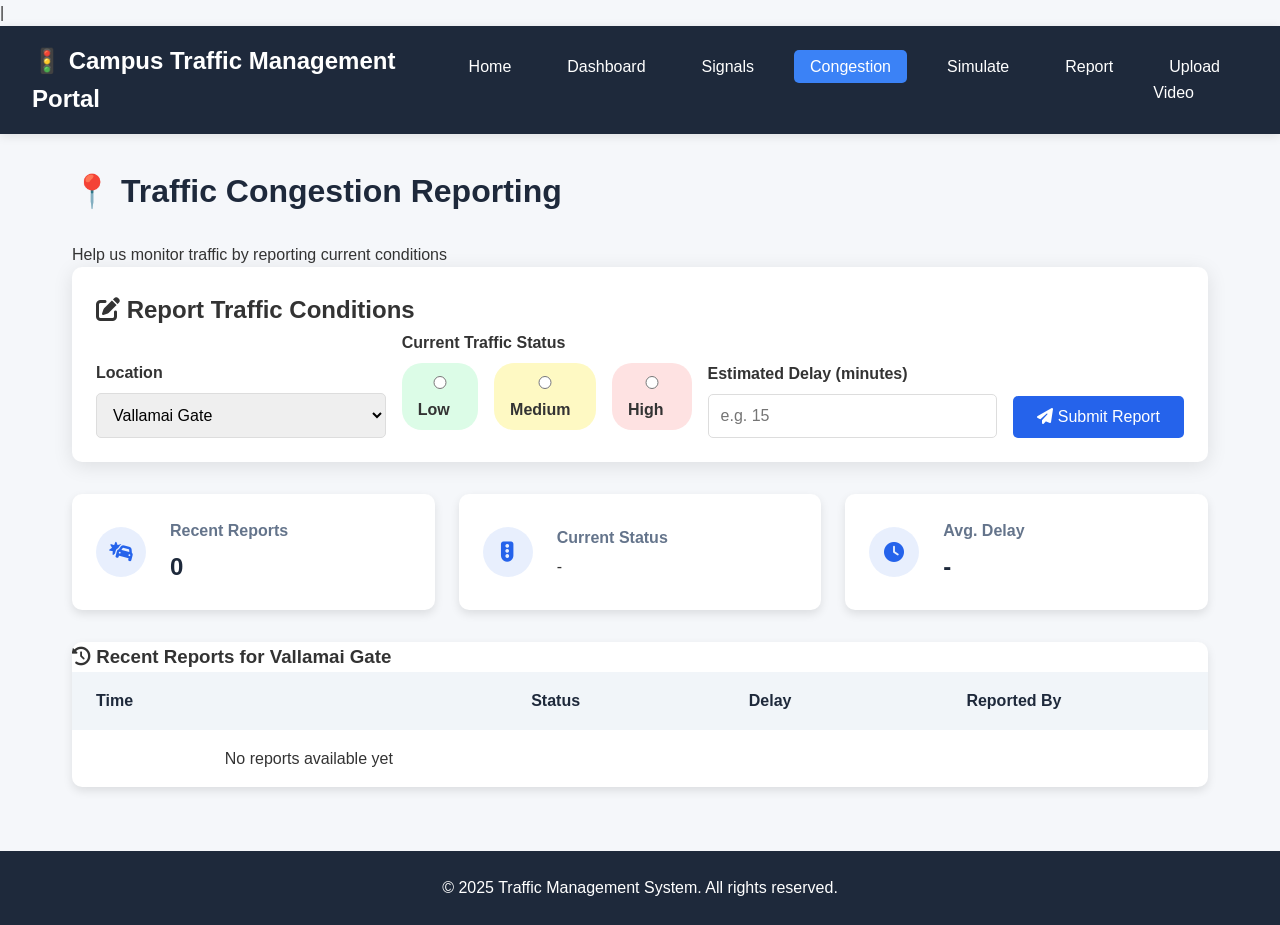
<file: congestion.html>
<!DOCTYPE html>
<html lang="en">
<head>
    <meta charset="UTF-8">
    <meta name="viewport" content="width=device-width, initial-scale=1.0">
    <title>    <title>Dashboard - Campus Traffic Management System</title>
    |     <title>Dashboard - Campus Traffic Management System</title>
</title>
    <link rel="stylesheet" href="https://cdnjs.cloudflare.com/ajax/libs/font-awesome/6.4.0/css/all.min.css">
    <style>
        * {
            margin: 0;
            padding: 0;
            box-sizing: border-box;
            font-family: 'Segoe UI', Tahoma, Geneva, Verdana, sans-serif;
        }
        
        body {
            background-color: #f5f7fa;
            color: #333;
            line-height: 1.6;
        }
        
        .navbar {
            background-color: #1e293b;
            color: white;
            padding: 1rem 2rem;
            display: flex;
            justify-content: space-between;
            align-items: center;
            box-shadow: 0 2px 10px rgba(0,0,0,0.1);
        }
        
        .nav-brand {
            font-size: 1.5rem;
            font-weight: bold;
        }
        
        .nav-links {
            list-style: none;
            display: flex;
            gap: 1.5rem;
        }
        
        .nav-links a {
            color: white;
            text-decoration: none;
            padding: 0.5rem 1rem;
            border-radius: 5px;
            transition: background-color 0.3s;
        }
        
        .nav-links a.active, .nav-links a:hover {
            background-color: #3b82f6;
        }
        
        .main-content {
            padding: 2rem;
            max-width: 1200px;
            margin: 0 auto;
        }
        
        .page-title {
            margin-bottom: 1.5rem;
            color: #1e293b;
        }
        
        .report-congestion {
            background: white;
            border-radius: 10px;
            padding: 1.5rem;
            margin-bottom: 2rem;
            box-shadow: 0 4px 20px rgba(0,0,0,0.1);
        }
        
        .report-form {
            display: flex;
            gap: 1rem;
            align-items: flex-end;
            flex-wrap: wrap;
        }
        
        .form-group {
            flex: 1;
            min-width: 200px;
        }
        
        .form-group label {
            display: block;
            margin-bottom: 0.5rem;
            font-weight: 600;
            color: #333;
        }
        
        .form-group select, .form-group input {
            width: 100%;
            padding: 0.75rem;
            border: 1px solid #ddd;
            border-radius: 5px;
            font-size: 1rem;
        }
        
        .status-options {
            display: flex;
            gap: 1rem;
            margin-top: 0.5rem;
        }
        
        .status-option {
            display: flex;
            align-items: center;
            gap: 0.5rem;
            padding: 0.5rem 1rem;
            border-radius: 20px;
            cursor: pointer;
            transition: all 0.2s;
        }
        
        .status-option:hover {
            opacity: 0.9;
        }
        
        .status-option input {
            margin: 0;
        }
        
        .status-low {
            background-color: #dcfce7;
            color: #166534;
        }
        
        .status-medium {
            background-color: #fef9c3;
            color: #854d0e;
        }
        
        .status-high {
            background-color: #fee2e2;
            color: #b91c1c;
        }
        
        .submit-btn {
            background-color: #2563eb;
            color: white;
            border: none;
            padding: 0.75rem 1.5rem;
            border-radius: 5px;
            font-size: 1rem;
            cursor: pointer;
            transition: background-color 0.3s;
            height: fit-content;
        }
        
        .submit-btn:hover {
            background-color: #1d4ed8;
        }
        
        .confirmation {
            margin-top: 1rem;
            padding: 1rem;
            border-radius: 5px;
            display: none;
        }
        
        .confirmation.success {
            background-color: #dcfce7;
            color: #166534;
            display: block;
        }
        
        .confirmation.error {
            background-color: #fee2e2;
            color: #b91c1c;
            display: block;
        }
        
        .congestion-stats {
            display: grid;
            grid-template-columns: repeat(auto-fit, minmax(250px, 1fr));
            gap: 1.5rem;
            margin-bottom: 2rem;
        }
        
        .stat-card {
            background: white;
            border-radius: 10px;
            padding: 1.5rem;
            display: flex;
            align-items: center;
            gap: 1.5rem;
            box-shadow: 0 4px 10px rgba(0,0,0,0.1);
        }
        
        .stat-icon {
            width: 50px;
            height: 50px;
            border-radius: 50%;
            background-color: rgba(37, 99, 235, 0.1);
            display: flex;
            align-items: center;
            justify-content: center;
            color: #2563eb;
            font-size: 1.25rem;
        }
        
        .stat-content h3 {
            font-size: 1rem;
            color: #64748b;
            margin-bottom: 0.25rem;
        }
        
        .stat-value {
            font-size: 1.5rem;
            font-weight: 700;
            color: #1e293b;
        }
        
        .congestion-list-container {
            background: white;
            border-radius: 10px;
            overflow: hidden;
            box-shadow: 0 4px 10px rgba(0,0,0,0.1);
        }
        
        .list-header {
            display: grid;
            grid-template-columns: 2fr 1fr 1fr 1fr;
            padding: 1rem 1.5rem;
            background-color: #f1f5f9;
            font-weight: 600;
            color: #1e293b;
        }
        
        .list-items {
            max-height: 400px;
            overflow-y: auto;
        }
        
        .list-item {
            display: grid;
            grid-template-columns: 2fr 1fr 1fr 1fr;
            padding: 0.75rem 1rem;
            border-bottom: 1px solid #e2e8f0;
            align-items: center;
        }
        
        .list-item:last-child {
            border-bottom: none;
        }
        
        .tag {
            padding: 0.35rem 0.75rem;
            border-radius: 1rem;
            font-size: 0.85rem;
            font-weight: 600;
            display: inline-block;
            text-align: center;
        }
        
        .tag.low {
            background-color: #dcfce7;
            color: #166534;
        }
        
        .tag.medium {
            background-color: #fef9c3;
            color: #854d0e;
        }
        
        .tag.high {
            background-color: #fee2e2;
            color: #b91c1c;
        }
        
        .footer {
            text-align: center;
            padding: 1.5rem;
            background-color: #1e293b;
            color: white;
            margin-top: 2rem;
        }
    </style>
</head>
<body>
    <nav class="navbar">
        <div class="nav-brand">🚦  Campus Traffic Management Portal</div>
        <ul class="nav-links">
            <li><a href="/">Home</a></li>
            <li><a href="/dashboard">Dashboard</a></li>
            <li><a href="/signals">Signals</a></li>
            <li><a href="/congestion" class="active">Congestion</a></li>
            <li><a href="/simulate">Simulate</a></li>
            <li><a href="/report">Report</a></li>
            <li><a href="/upload">Upload Video</a></li>
        </ul>
    </nav>

    <main class="main-content">
        <h1 class="page-title">📍 Traffic Congestion Reporting</h1>
        <p>Help us monitor traffic by reporting current conditions</p>

        <div class="report-congestion">
            <h2><i class="fas fa-edit"></i> Report Traffic Conditions</h2>
            <div class="report-form">
                <div class="form-group">
                    <label for="location">Location</label>
                    <select id="location">
                        <option value="">Select a location</option>
                        <option value="vallamai_gate" selected>Vallamai Gate</option>
                        <option value="central_junction">Central Junction</option>
                        <option value="north_circle">North Circle</option>
                        <option value="south_plaza">South Plaza</option>
                    </select>
                </div>
                
                <div class="form-group">
                    <label>Current Traffic Status</label>
                    <div class="status-options">
                        <label class="status-option status-low">
                            <input type="radio" name="status" value="low"> Low
                        </label>
                        <label class="status-option status-medium">
                            <input type="radio" name="status" value="medium"> Medium
                        </label>
                        <label class="status-option status-high">
                            <input type="radio" name="status" value="high"> High
                        </label>
                    </div>
                </div>
                
                <div class="form-group">
                    <label for="delay">Estimated Delay (minutes)</label>
                    <input type="number" id="delay" placeholder="e.g. 15" min="0">
                </div>
                
                <button class="submit-btn" id="submitReport">
                    <i class="fas fa-paper-plane"></i> Submit Report
                </button>
            </div>
            
            <div id="confirmation" class="confirmation"></div>
        </div>

        <div class="congestion-stats">
            <div class="stat-card">
                <div class="stat-icon">
                    <i class="fas fa-car-crash"></i>
                </div>
                <div class="stat-content">
                    <h3>Recent Reports</h3>
                    <span class="stat-value" id="totalReports">0</span>
                </div>
            </div>
            <div class="stat-card">
                <div class="stat-icon">
                    <i class="fas fa-traffic-light"></i>
                </div>
                <div class="stat-content">
                    <h3>Current Status</h3>
                    <span class="stat-value" id="currentStatus">-</span>
                </div>
            </div>
            <div class="stat-card">
                <div class="stat-icon">
                    <i class="fas fa-clock"></i>
                </div>
                <div class="stat-content">
                    <h3>Avg. Delay</h3>
                    <span class="stat-value" id="avgDelay">-</span>
                </div>
            </div>
        </div>

        <div class="congestion-list-container">
            <h3><i class="fas fa-history"></i> Recent Reports for Vallamai Gate</h3>
            <div class="list-header">
                <span class="header-item time-header">Time</span>
                <span class="header-item status-header">Status</span>
                <span class="header-item delay-header">Delay</span>
                <span class="header-item reporter-header">Reported By</span>
            </div>
            <div class="list-items" id="reportsList">
                <div class="list-item" style="grid-column: 1/-1; text-align: center; padding: 1rem;">
                    No reports available yet
                </div>
            </div>
        </div>
    </main>

    <footer class="footer">
        <p>&copy; 2025 Traffic Management System. All rights reserved.</p>
    </footer>

    <script>
        document.addEventListener('DOMContentLoaded', function() {
            const submitBtn = document.getElementById('submitReport');
            const confirmation = document.getElementById('confirmation');
            
            // Initialize reports if not exists
            if (!localStorage.getItem('trafficReports')) {
                localStorage.setItem('trafficReports', JSON.stringify([]));
            }
            
            // Load existing reports
            loadReports();
            updateStats();
            
            submitBtn.addEventListener('click', function() {
                const location = document.getElementById('location').value;
                const status = document.querySelector('input[name="status"]:checked');
                const delay = document.getElementById('delay').value;
                
                // Validation
                if (!location) {
                    showMessage('Please select a location', 'error');
                    return;
                }
                
                if (!status) {
                    showMessage('Please select a traffic status', 'error');
                    return;
                }
                
                if (!delay || isNaN(delay)) {
                    showMessage('Please enter a valid delay time', 'error');
                    return;
                }
                
                // Create report object
                const report = {
                    location: location,
                    status: status.value,
                    delay: parseInt(delay),
                    timestamp: new Date().toLocaleString(),
                    reporter: 'User' // In a real app, this would be the logged in user
                };
                
                // Save the report
                saveReport(report);
                
                // Update UI
                if (location === 'vallamai_gate') {
                    addReportToUI(report);
                }
                updateStats();
                
                // Show success message
                showMessage(`Thank you! Your report for ${getLocationName(location)} has been submitted.`, 'success');
                
                // Clear form
                status.checked = false;
                document.getElementById('delay').value = '';
            });
            
            function saveReport(report) {
                let reports = JSON.parse(localStorage.getItem('trafficReports'));
                reports.unshift(report); // Add new report to beginning
                
                // Keep only last 10 reports
                if (reports.length > 10) {
                    reports = reports.slice(0, 10);
                }
                
                localStorage.setItem('trafficReports', JSON.stringify(reports));
            }
            
            function loadReports() {
                const reports = JSON.parse(localStorage.getItem('trafficReports'));
                const reportsList = document.getElementById('reportsList');
                
                // Clear existing content except the "no reports" message
                if (!reports || reports.length === 0) return;
                
                // Filter reports for Vallamai Gate
                const vallamaiReports = reports.filter(r => r.location === 'vallamai_gate');
                
                if (vallamaiReports.length > 0) {
                    reportsList.innerHTML = ''; // Clear the "no reports" message
                    
                    vallamaiReports.forEach(report => {
                        addReportToUI(report);
                    });
                }
            }
            
            function addReportToUI(report) {
                const reportsList = document.getElementById('reportsList');
                
                const reportItem = document.createElement('div');
                reportItem.className = 'list-item';
                reportItem.innerHTML = `
                    <div class="time-info">${report.timestamp}</div>
                    <div class="status-info">
                        <span class="tag ${report.status}">
                            ${report.status.charAt(0).toUpperCase() + report.status.slice(1)}
                        </span>
                    </div>
                    <div class="delay-info">${report.delay} min</div>
                    <div class="reporter-info">${report.reporter}</div>
                `;
                reportsList.prepend(reportItem);
            }
            
            function updateStats() {
                const reports = JSON.parse(localStorage.getItem('trafficReports'));
                const vallamaiReports = reports ? reports.filter(r => r.location === 'vallamai_gate') : [];
                
                // Update total reports
                document.getElementById('totalReports').textContent = vallamaiReports.length;
                
                if (vallamaiReports.length > 0) {
                    // Update current status (most recent)
                    const latest = vallamaiReports[0];
                    const statusElement = document.getElementById('currentStatus');
                    statusElement.textContent = 
                        latest.status.charAt(0).toUpperCase() + latest.status.slice(1);
                    statusElement.className = `tag ${latest.status}`;
                    
                    // Update average delay
                    const avgDelay = vallamaiReports.reduce((sum, r) => sum + r.delay, 0) / vallamaiReports.length;
                    document.getElementById('avgDelay').textContent = `${avgDelay.toFixed(1)} min`;
                } else {
                    document.getElementById('currentStatus').textContent = '-';
                    document.getElementById('currentStatus').className = '';
                    document.getElementById('avgDelay').textContent = '-';
                }
            }
            
            function showMessage(message, type) {
                confirmation.textContent = message;
                confirmation.className = `confirmation ${type}`;
                confirmation.style.display = 'block';
                setTimeout(() => {
                    confirmation.style.display = 'none';
                }, 5000);
            }
            
            function getLocationName(locationId) {
                const locations = {
                    'vallamai_gate': 'Vallamai Gate',
                    'central_junction': 'Central Junction',
                    'north_circle': 'North Circle',
                    'south_plaza': 'South Plaza'
                };
                return locations[locationId] || locationId;
            }
        });
    </script>
</body>
</html>
</file>
